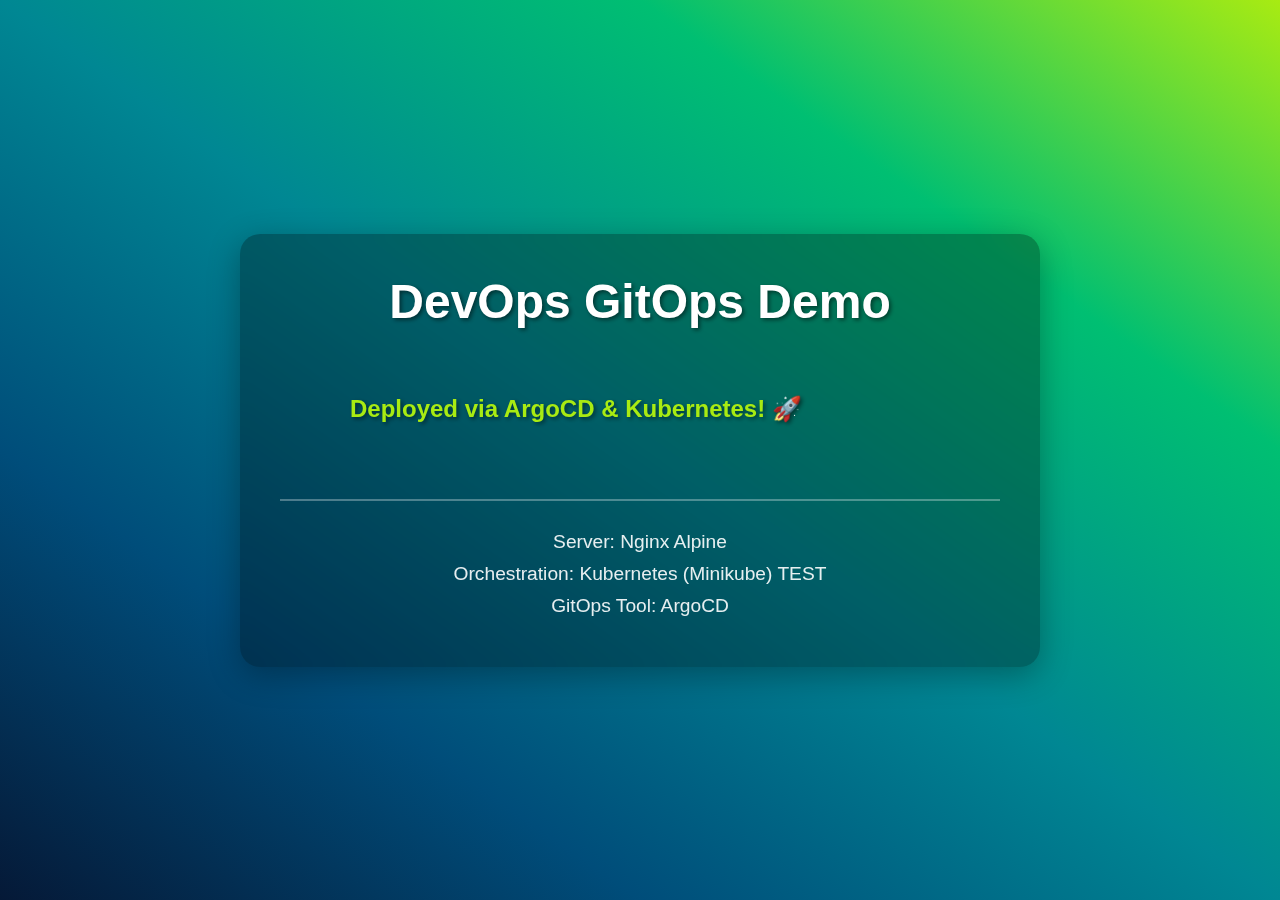
<file: app/index.html>
<!DOCTYPE html>
<html lang="en">
    <head>
        <meta charset="UTF-8" />
        <meta name="viewport" content="width=device-width, initial-scale=1.0" />
        <title>DevOps Demo Application</title>
        <link rel="stylesheet" href="style.css" />
    </head>
    <body>
        <div class="container">
            <h1>DevOps GitOps Demo</h1>
            <div class="info">
                <p class="moving-text">Deployed via ArgoCD & Kubernetes! 🚀</p>
            </div>
            <div class="details">
                <p>Server: Nginx Alpine</p>
                <p>Orchestration: Kubernetes (Minikube) TEST</p>
                <p>GitOps Tool: ArgoCD</p>
            </div>
        </div>
        <script src="script.js"></script>
    </body>
</html>
</file>
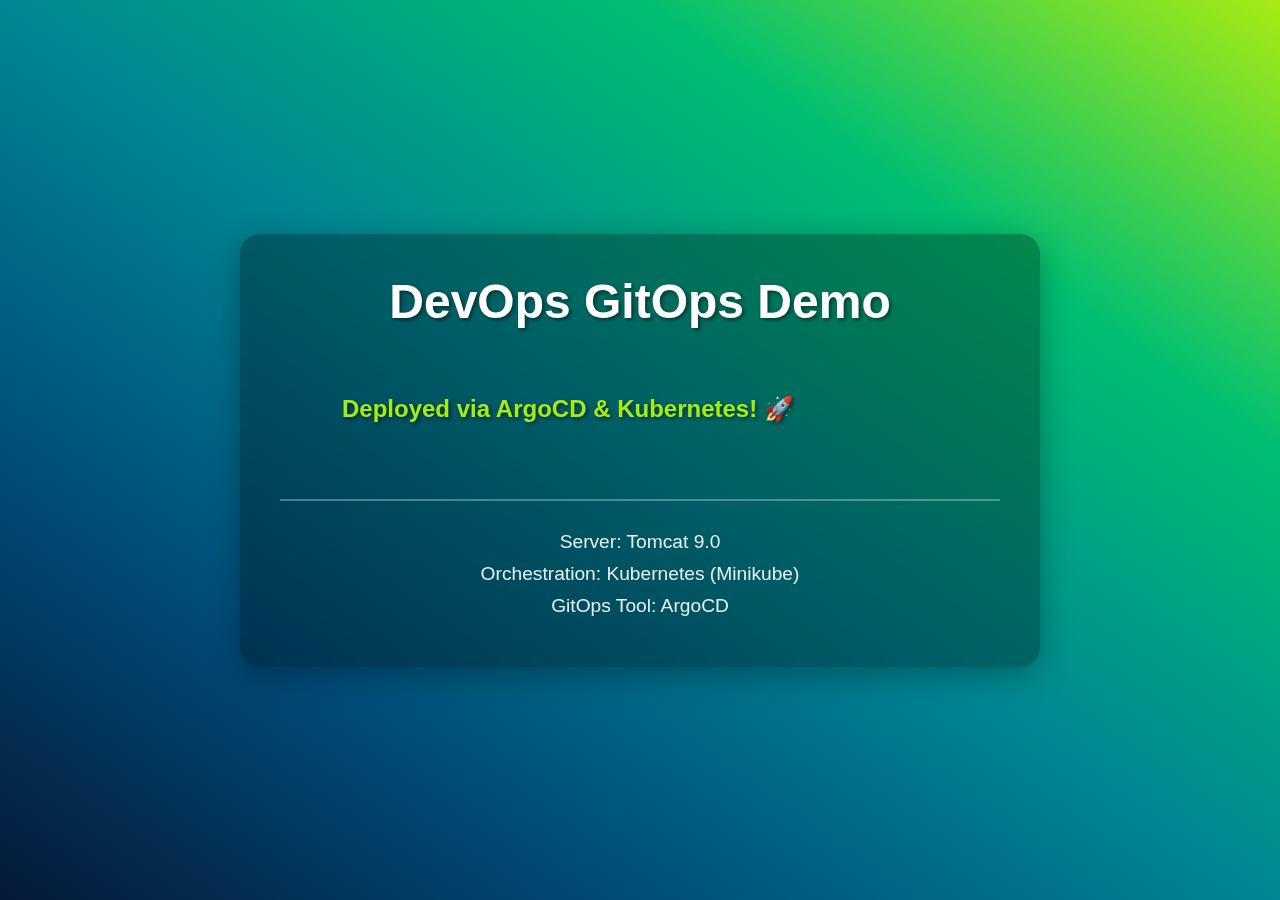
<file: image/index.html>
<!DOCTYPE html>
<html lang="en">
    <head>
        <meta charset="UTF-8" />
        <meta name="viewport" content="width=device-width, initial-scale=1.0" />
        <title>DevOps Demo Application</title>
        <link rel="stylesheet" href="style.css" />
    </head>
    <body>
        <div class="container">
            <h1>DevOps GitOps Demo</h1>
            <div class="info">
                <p class="moving-text">Deployed via ArgoCD & Kubernetes! 🚀</p>
            </div>
            <div class="details">
                <p>Server: Tomcat 9.0</p>
                <p>Orchestration: Kubernetes (Minikube)</p>
                <p>GitOps Tool: ArgoCD</p>
            </div>
        </div>
        <script src="script.js"></script>
    </body>
</html>
</file>
<file: app/style.css>
* {
    margin: 0;
    padding: 0;
    box-sizing: border-box;
}

body {
    background: linear-gradient(
        to right top,
        #051937,
        #004d7a,
        #008793,
        #00bf72,
        #a8eb12
    );
    min-height: 100vh;
    display: flex;
    justify-content: center;
    align-items: center;
    font-family: "Arial", sans-serif;
    color: white;
}

.container {
    text-align: center;
    background: rgba(0, 0, 0, 0.3);
    padding: 40px;
    border-radius: 20px;
    backdrop-filter: blur(10px);
    box-shadow: 0 8px 32px rgba(0, 0, 0, 0.3);
    max-width: 800px;
    width: 90%;
}

h1 {
    font-size: 3em;
    margin-bottom: 30px;
    text-shadow: 2px 2px 4px rgba(0, 0, 0, 0.5);
}

.info {
    margin: 30px 0;
    height: 100px;
    display: flex;
    align-items: center;
    overflow: hidden;
    position: relative;
}

.moving-text {
    font-size: 1.5em;
    font-weight: bold;
    color: #a8eb12;
    white-space: nowrap;
    position: absolute;
    left: 0;
    text-shadow: 2px 2px 4px rgba(0, 0, 0, 0.5);
}

.details {
    margin-top: 40px;
    padding-top: 20px;
    border-top: 2px solid rgba(255, 255, 255, 0.3);
}

.details p {
    font-size: 1.2em;
    margin: 10px 0;
    opacity: 0.9;
}
</file>
<file: image/style.css>
* {
    margin: 0;
    padding: 0;
    box-sizing: border-box;
}

body {
    background: linear-gradient(
        to right top,
        #051937,
        #004d7a,
        #008793,
        #00bf72,
        #a8eb12
    );
    min-height: 100vh;
    display: flex;
    justify-content: center;
    align-items: center;
    font-family: "Arial", sans-serif;
    color: white;
}

.container {
    text-align: center;
    background: rgba(0, 0, 0, 0.3);
    padding: 40px;
    border-radius: 20px;
    backdrop-filter: blur(10px);
    box-shadow: 0 8px 32px rgba(0, 0, 0, 0.3);
    max-width: 800px;
    width: 90%;
}

h1 {
    font-size: 3em;
    margin-bottom: 30px;
    text-shadow: 2px 2px 4px rgba(0, 0, 0, 0.5);
}

.info {
    margin: 30px 0;
    height: 100px;
    display: flex;
    align-items: center;
    overflow: hidden;
    position: relative;
}

.moving-text {
    font-size: 1.5em;
    font-weight: bold;
    color: #a8eb12;
    white-space: nowrap;
    position: absolute;
    left: 0;
    text-shadow: 2px 2px 4px rgba(0, 0, 0, 0.5);
}

.details {
    margin-top: 40px;
    padding-top: 20px;
    border-top: 2px solid rgba(255, 255, 255, 0.3);
}

.details p {
    font-size: 1.2em;
    margin: 10px 0;
    opacity: 0.9;
}
</file>
